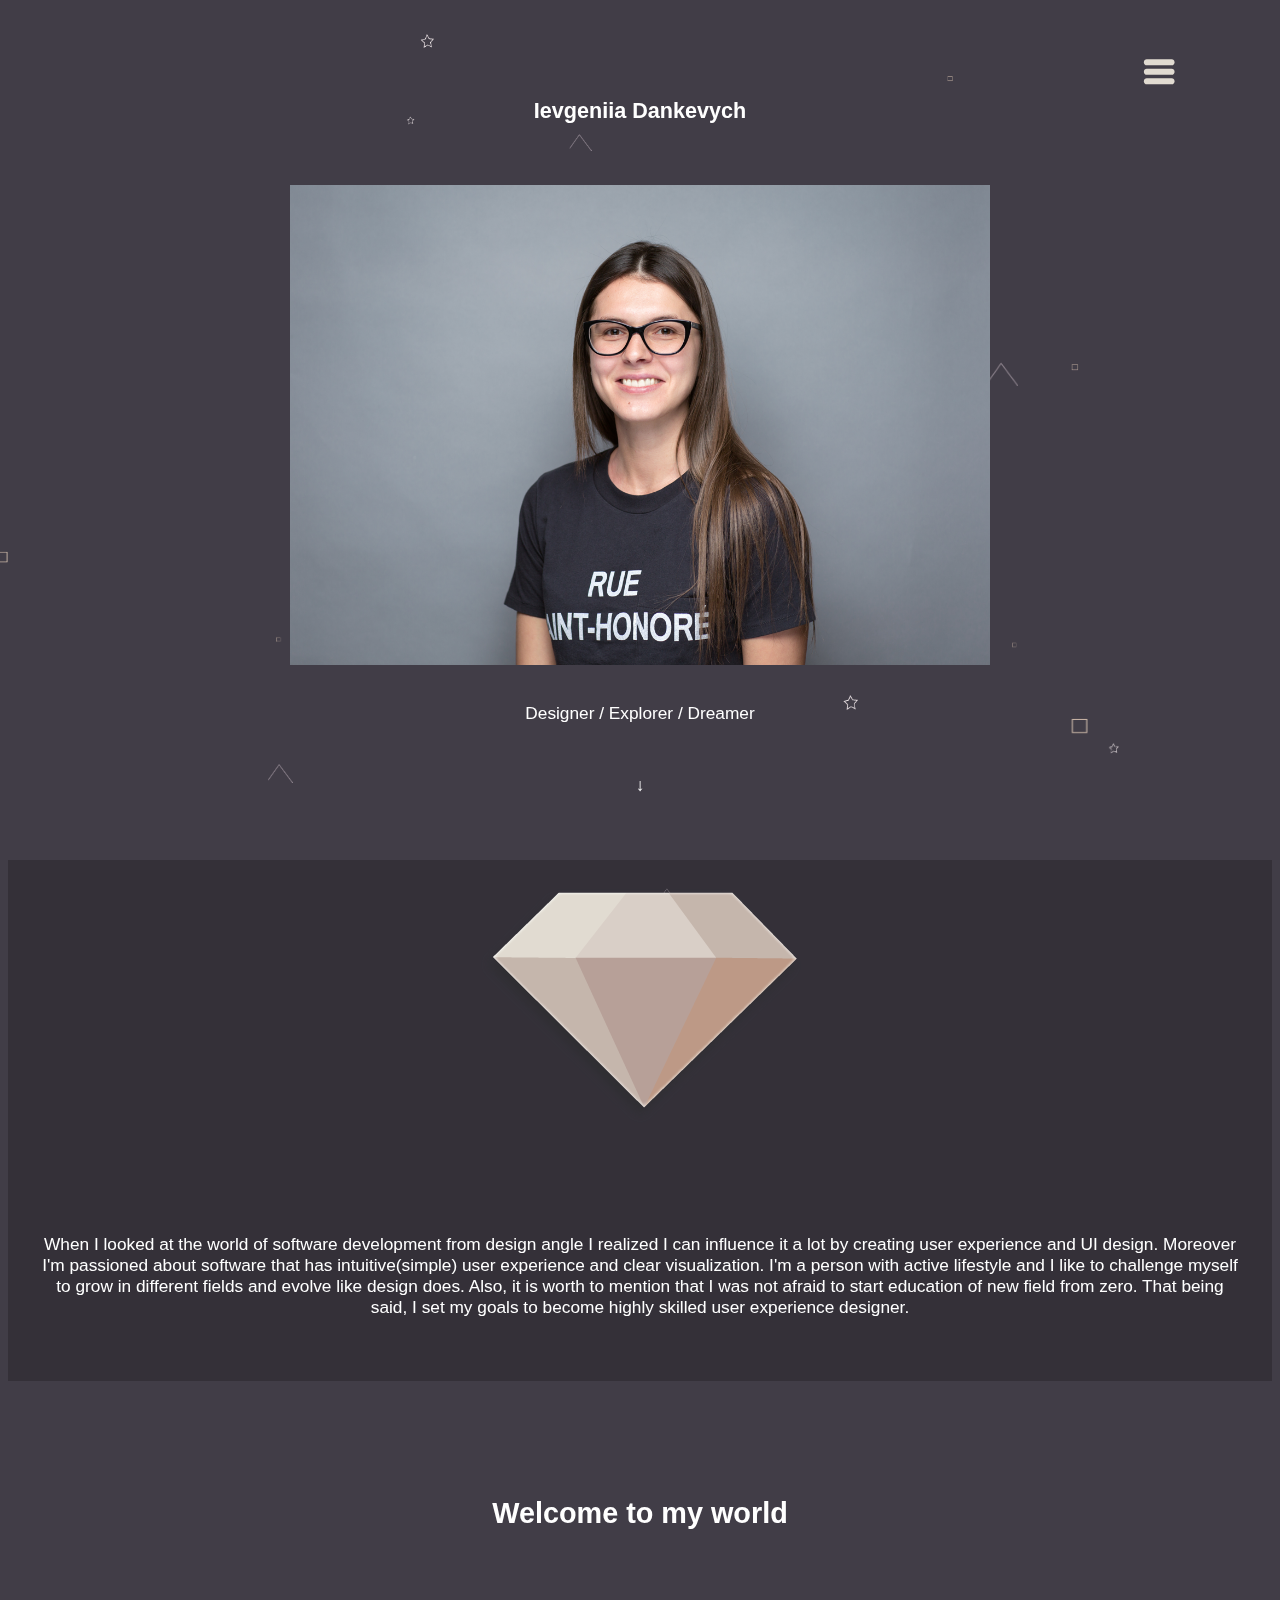
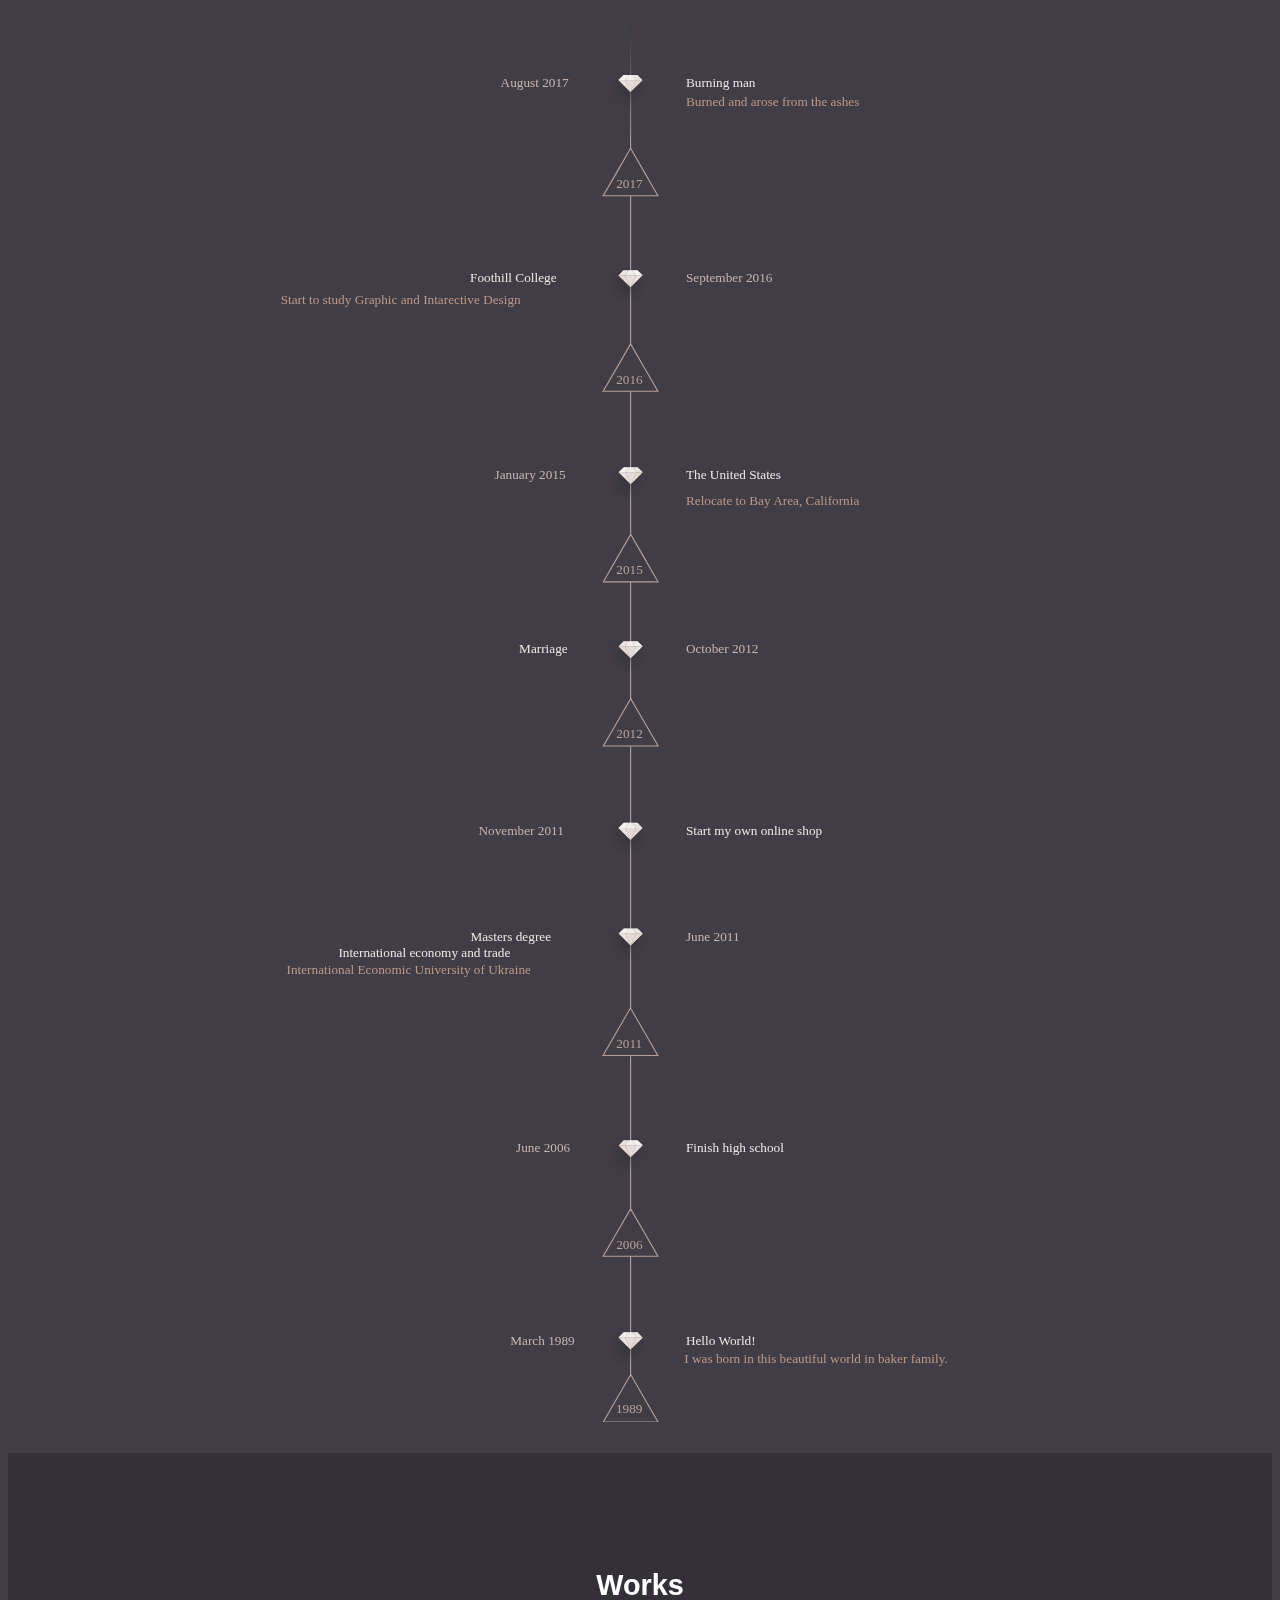
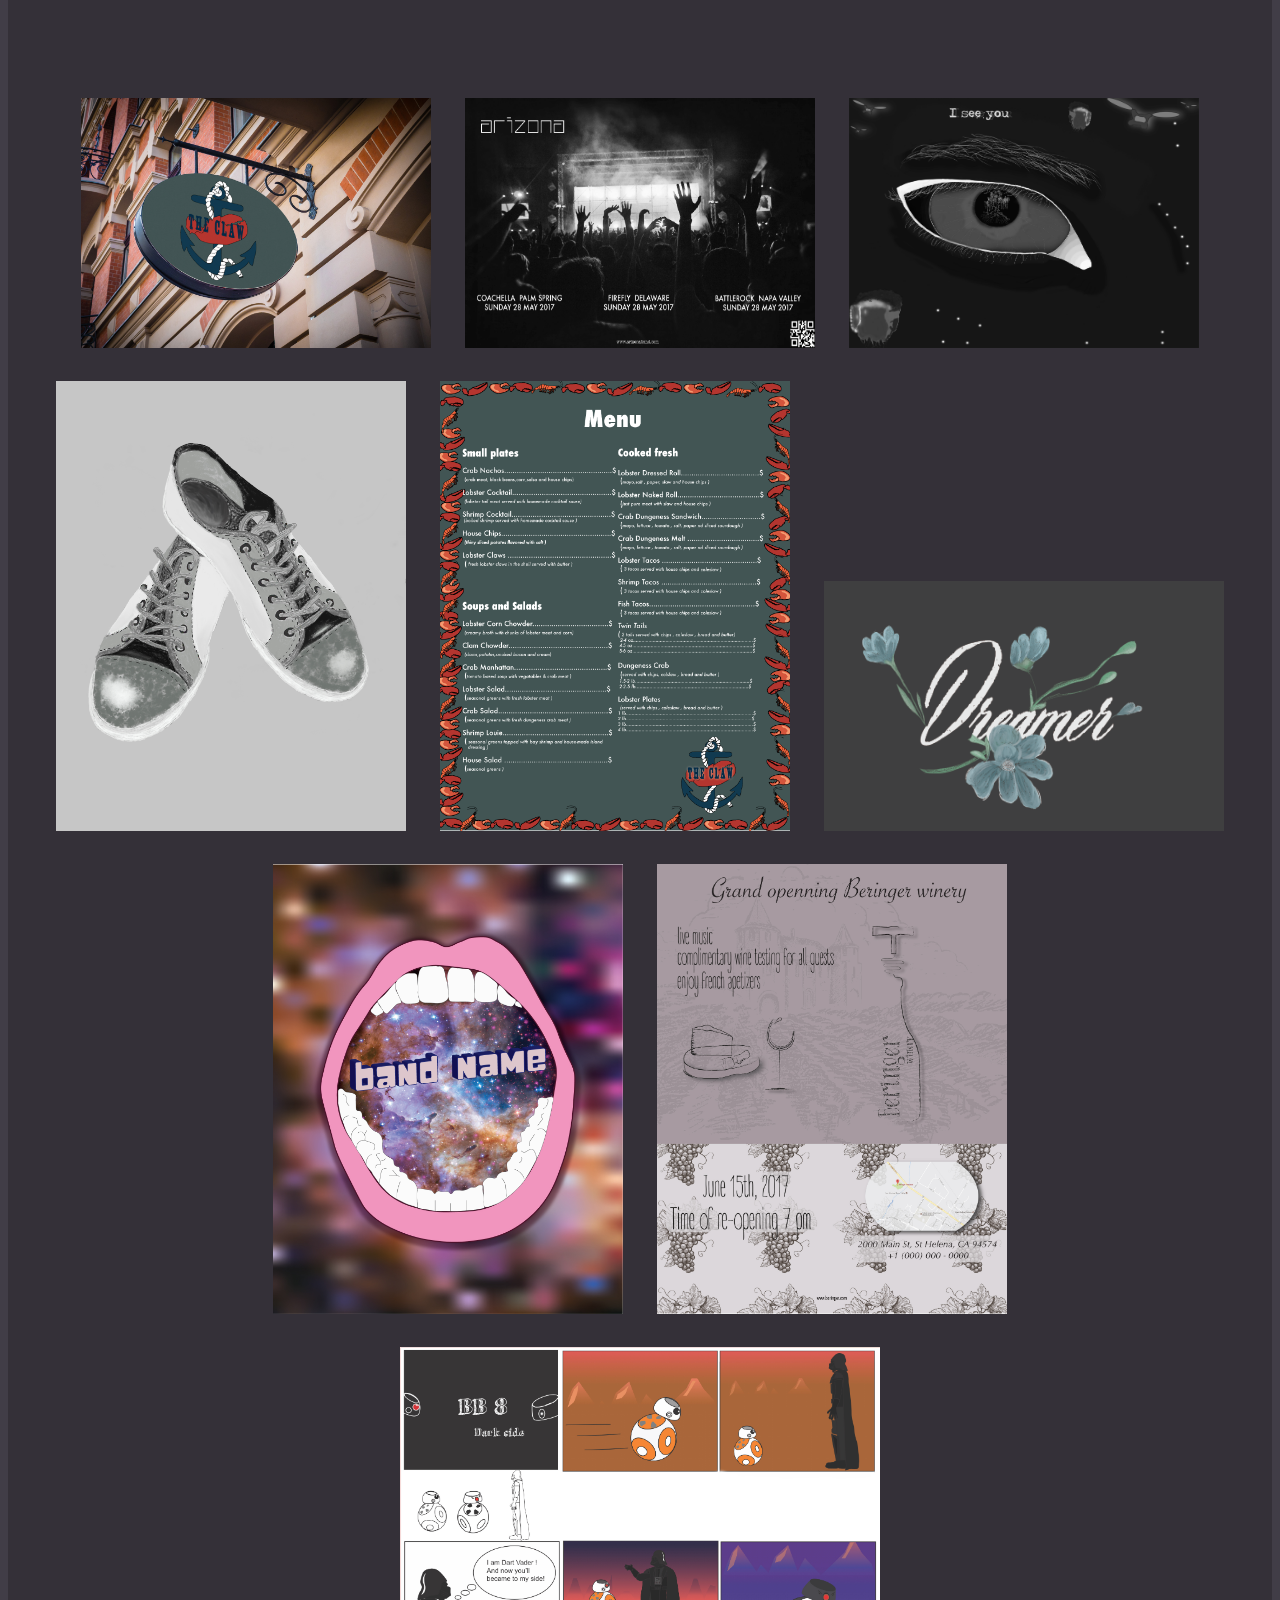
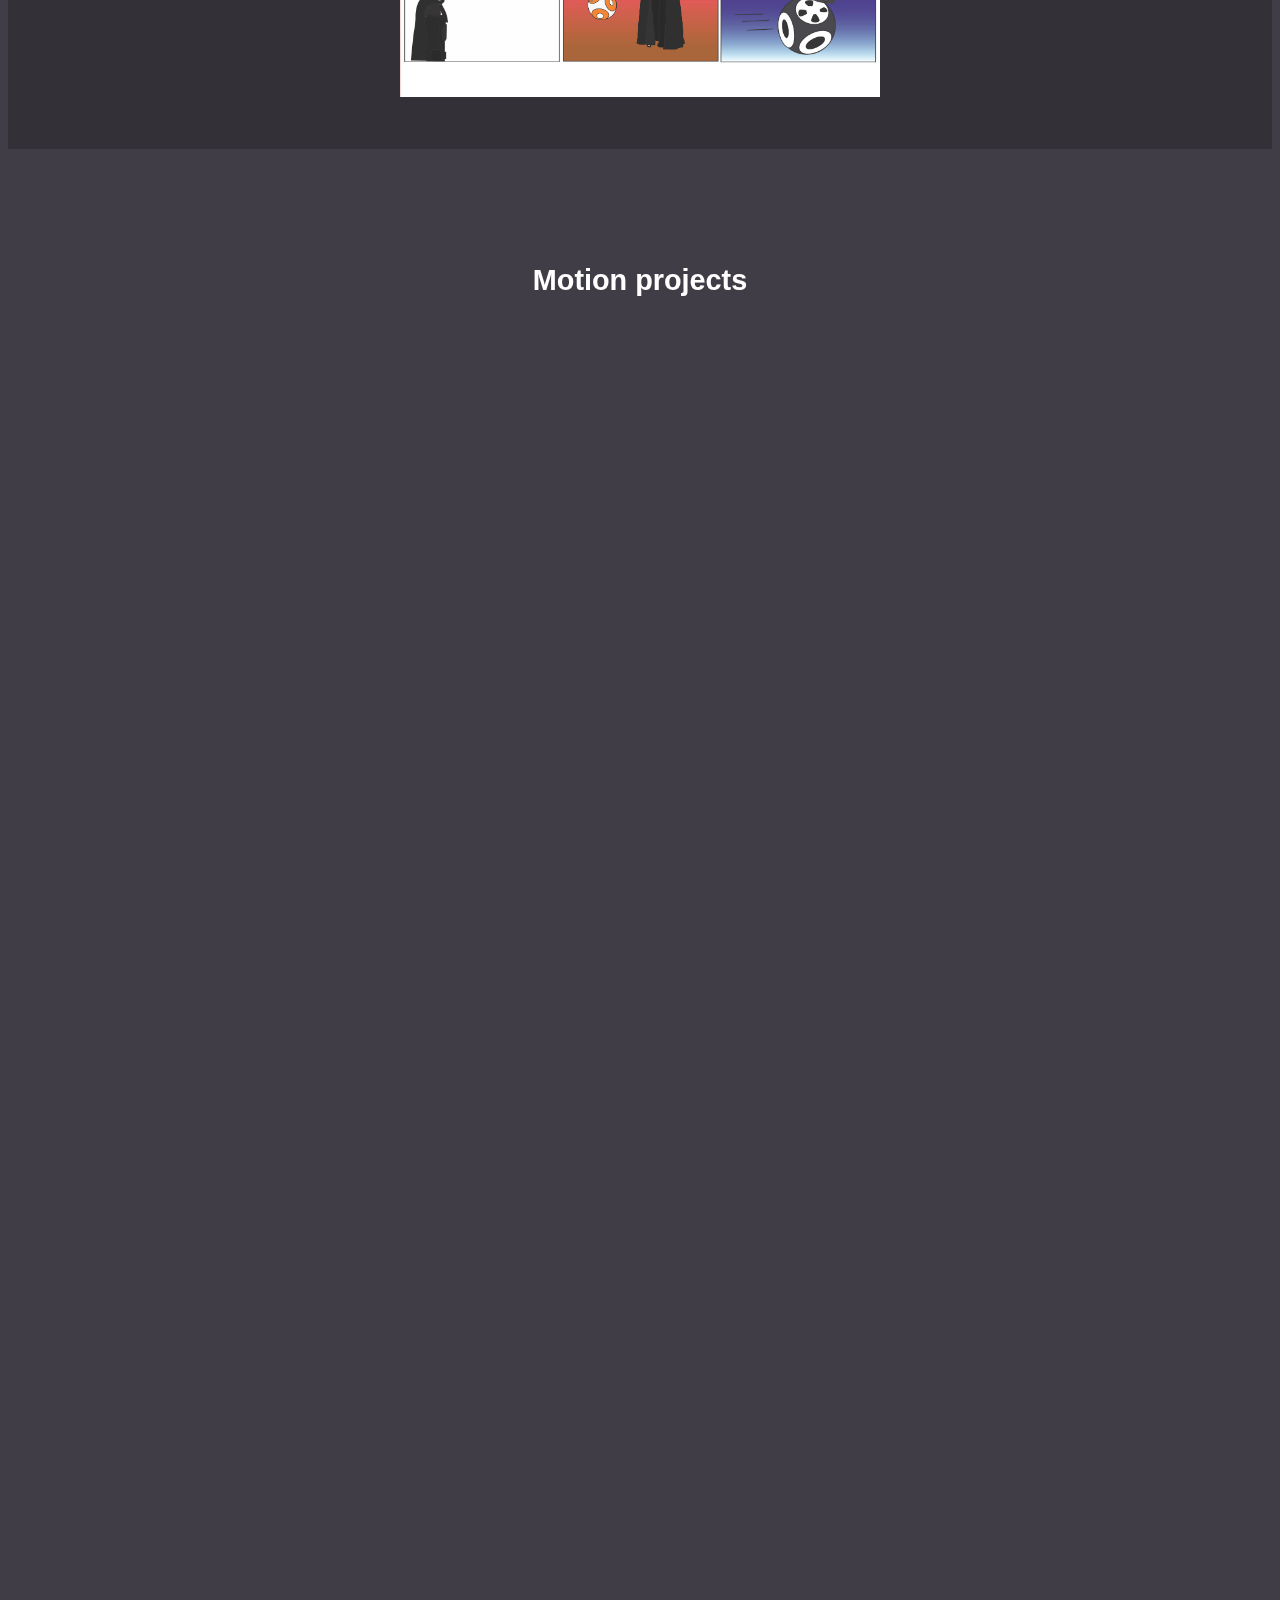
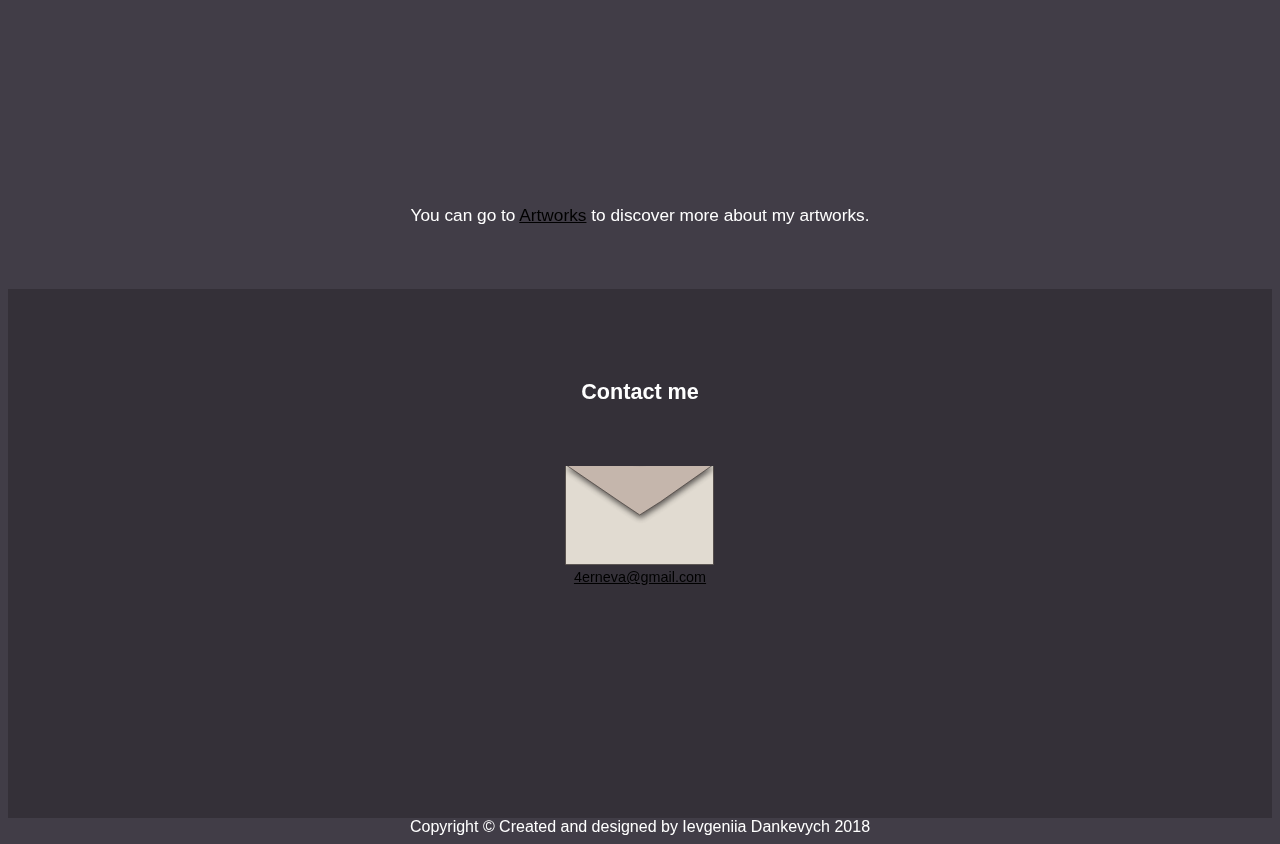
<file: index.html>
<!DOCTYPE html>
<html lang="en">

<head>
  <title>Ievgeniia Dankevych</title>
  <meta charset="utf-8">
  <link rel="stylesheet" href="javajam.css">
  <link rel="icon" href="favicon.png" type="image/ico">


</head>

<body>
  <div class="particles-js-layer" id="particles-js-stars"></div>
  <div class="particles-js-layer" id="particles-js-arrows"></div>
  <div class="particles-js-layer" id="particles-js-squares"></div>
  <div id="wrapper">



    <main id="home">
      <h2>Ievgeniia Dankevych</h2>
      <img src="myphoto.png" alt="myphoto" width="700" height="480">
      <p>Designer / Explorer / Dreamer</p>

      <p>&darr;</p>
      <div>
      </div>
    </main>
    <main id="about">
      <img src="diamond.png" alt="diamondshape" style="margin-bottom: 5em;">


      <p>
        When I looked at the world of software development from design angle I realized I can influence it a lot by creating user
        experience and UI design. Moreover I'm passioned about software that has intuitive(simple) user experience and clear
        visualization. I'm a person with active lifestyle and I like to challenge myself to grow in different fields and
        evolve like design does. Also, it is worth to mention that I was not afraid to start education of new field from
        zero. That being said, I set my goals to become highly skilled user experience designer.</p>


      <div>
      </div>
    </main>
    <main id="timeline">
      <h1>Welcome to my world</h1>

      <img src="timeline copy.svg" alt="timeline" class="timelineimage" width="70%">
    </main>
    <main id="artworks">
      <h1>Works</h1>
      <li>
        <img src="clawlogo.jpg" alt="clawlogo" width="350" height="250">
      </li>
      <li>
        <img src="flyer.jpg" alt="rockconcertflyer" width="350" height="250">
      </li>
      <li>
        <img src="eye.jpg" alt="eyefromavatar" width="350" height="250">
      </li>
      <li>
        <img src="sneakers.png" alt="sneakers" width="350" height="450">
      </li>
      <li>
        <img src="menu.png" alt="menu" width="350" height="450">
      </li>
      <li>
        <img src="dreamer.jpg" alt="dreamer" width="400" height="250">
      </li>
      <li>
        <img src="mouth.jpg" alt="openmouth" width="350" height="450">
      </li>
      <li>
        <img src="poster.jpg" alt="wineryposter" width="350" height="450">
      </li>
      <li>
        <img src="darthvader.jpg" alt="darthvader" width="480" height="350">
      </li>
    </main>
    <main id="motion">
      <h1>Motion projects</h1>

      <iframe width="560" height="315" src="https://www.youtube.com/embed/ruIf18D7pks" frameborder="0" allow="autoplay; encrypted-media"
        allowfullscreen></iframe>
      <iframe width="560" height="315" src="https://www.youtube.com/embed/qGp0mQ506us" frameborder="0" allow="autoplay; encrypted-media"
        allowfullscreen></iframe>
      <iframe width="560" height="315" src="https://www.youtube.com/embed/f5AUk2nj8DU" frameborder="0" allow="autoplay; encrypted-media"
        allowfullscreen></iframe>
      <iframe width="560" height="315" src="https://www.youtube.com/embed/aGa-TSzertQ" frameborder="0" allow="autoplay; encrypted-media"
        allowfullscreen></iframe>
      <iframe width="560" height="315" src="https://www.youtube.com/embed/6tlx2tjAtOY" frameborder="0" allow="autoplay; encrypted-media"
        allowfullscreen></iframe>
      <iframe width="560" height="315" src="https://www.youtube.com/embed/HgxtBBb-Ui4" frameborder="0" allow="autoplay; encrypted-media"
        allowfullscreen></iframe>
      <iframe width="560" height="315" src="https://www.youtube.com/embed/xQu7FZyckHk" frameborder="0" allow="autoplay; encrypted-media"
        allowfullscreen></iframe>



      <p>You can go to
        <a href="#artworks">Artworks</a> to discover more about my artworks.</p>


    </main>
    <main id="contact">

      <h2>Contact me</h2>
     <div><img src="letter.svg" alt="myphoto" width="150" height="100"></div>
      
      <a href="mailto:4erneva@gmail.com">4erneva@gmail.com</a>

      <ul class="socialmedia">
        <li><a href="https://www.behance.net/4erneva7ed0"><img src="behance.svg" alt="behanceicon"></a></li>
        <li><a href="https://www.linkedin.com/in/ievgeniia-dankevych-051a63143/"><img src="linkedin.svg" alt="behanceicon"></a></li>
        <li><a href="https://medium.com/@evgeniyasergiivna"><img src="medium.svg" alt="behanceicon"></a></li>
      </ul>
      
      

    </main>



    <footer>

      Copyright &copy; Created and designed by Ievgeniia Dankevych 2018
      
     
    </footer>
  </div>
  <nav class="floating-menu">
    <img class="hamburger" src="bottoms.svg" alt="" width="28px" height="28px">
    <div class="menu-items">
      <a href="#home">Home</a> &nbsp;
      <a href="#about">About</a> &nbsp;
      <a href="#timeline">Timeline</a> &nbsp;
      <a href="#artworks">Artworks</a> &nbsp;
      <a href="#motion">Motion</a> &nbsp;
      <a href="#contact">Contact</a> &nbsp;
    </div>
  </nav>
  <script>
    var invitationDelay = 1000; //milliseconds
    function addInvitationAnimationStyle() {
      document.body.classList.add("start-invitation-animation");
    }
    function onload() {
      setTimeout(addInvitationAnimationStyle, invitationDelay);
    };
    document.addEventListener("DOMContentLoaded", onload);
  </script>
  <script src="libs/particles.min.js"></script>
  <script src="particles/app.js"></script>
</body>

</html>
</file>
<file: javajam.css>
body {
    color: #ffffff;
    font-family: Verdana, Arial, sans-serif;
    background-image: url(backgroundflat.svg);
    background-repeat: repeat-y repeat-x;
}

.particles-js-layer {
    position: fixed;
    z-index: -1;
    top: 0;
    left: 0;
    right: 0;
    bottom: 0;
}

header {
    background-color: #ffffff;
    height: 150px;
}

h1 {
    margin: 3em;
    text-align: center;
    color: #ffffff;
}

h2 {
    text-align: center;
    padding-bottom: 2em;
    padding-top: 2em;
    color: #ffffff;
}

text {
    text-align: center;
    padding: 1px;
}

nav.floating-menu {
    position: relative;
    text-align: right;
    font-weight: bold;
    font-size: 1.5em;
    padding-top: 10px;
    position: fixed;
    right: 100px;
    top: 46px;
    color: white;
    font-size: 2rem;
}

nav.floating-menu .hamburger {
    transition: 1s;
    position: relative;
    transform: rotate(0deg);
}

nav.floating-menu:hover .hamburger {
    transform: rotate(180deg);
}

body.start-invitation-animation .hamburger {
    width: 32px;
    height: 32px;
    transform: rotate(360deg);
}

nav.floating-menu .menu-items {
    font-size: 2rem;
    text-align: center;
    transition: 0.2s;
    overflow: hidden;
    background: rgba(51, 49, 56, 0.7);
    height: 0px;
}

nav.floating-menu:hover .menu-items {
    height: 13.5em;
    padding: 1em;
}

nav a {
    text-decoration: none;
    color: #ffffff;
    display: block;
    text-shadow: rgba(0, 0, 0, 0.6) 2px 2px 1px;
}

main {
    padding-left: 2em;
    padding-right: 2em;
    padding-bottom: 2em;
    margin-bottom: 2em;
    padding-top: 2em;
    margin-top: 2em;
    display: block;
}

main:nth-child(even) {
    background: rgba(0, 0, 0, 0.2);
}

p {
    padding-top: 1em;
    padding-bottom: 1em;
    color: #ffffff;
    font-size: 1.2em;
}

text {
    color: #ffffff;
}

details {
    padding-right: 20%;
    padding-left: 20%;
}

img {
    padding-left: 5px;
    padding-right: 5px;
}

div {
    text-align: center;
}

#wrapper {
    min-width: 900px;
    /* max-width: 1280px; */
    margin-right: auto;
    margin-left: auto;
    overflow: visible;
    scroll-behavior: smooth;
}

.contacts {
    font-size: 0.5em;
}

ul {
    list-style-type: none;
    padding-left:0;
}

li {
    display: inline-block;
    position: relative;
    padding-bottom: 10px;
    margin: 10px;
}

label {
    float: left;
    display: block;
    text-align: right;
    font-weight: bold;
    width: 10em;
    padding-right: 1em;
    margin-left: 20em;
}

input,
textarea {
    display: block;
    margin-bottom: 2em;
    margin-left: 45em;
}

form {
    padding: 3em;
}

iframe {
    padding: 1em;
}

a {
    color: #000000;
    transition: 0.1s;
    position: relative;
    top: 0px;
}

a:visited {
    color: #fdd2aa;
}

a:hover {
    color: burlywood;
    top: -2px;
}

a:active {
    color: #737079;
    top: 2px;
}
.socialmedia {
    margin-top: 10em;
    margin-bottom: 1em;
}

@media only screen and (max-width: 1024px) {
    body {
        margin: 0;
    }
    #wrapper {
        width: auto;
        min-width: 0;
        margin: 0;
        padding: 0;
        box-shadow: none;
    }
    header {
        border-bottom: 5px solid #F3F6C2;
    }
    h1 {
        margin-top: 0;
        margin-bottom: 1em;
        padding-top: 1em;
        padding-bottom: 1em;
        font-size: 2.5em;
    }
    nav {
        float: none;
        width: auto;
        padding-top: 0;
        margin: 10px;
        font-size: 1.3em;
    }
    nav li {
        display: inline-block;
    }
    nav a {
        padding: 1em;
        width: 8em;
        font-weight: bold;
        border-style: none;
    }
    nav ul {
        padding: 0;
        margin: 0;
    }
}

main {
    margin: 0;
    font-size: 90%;
}
</file>
